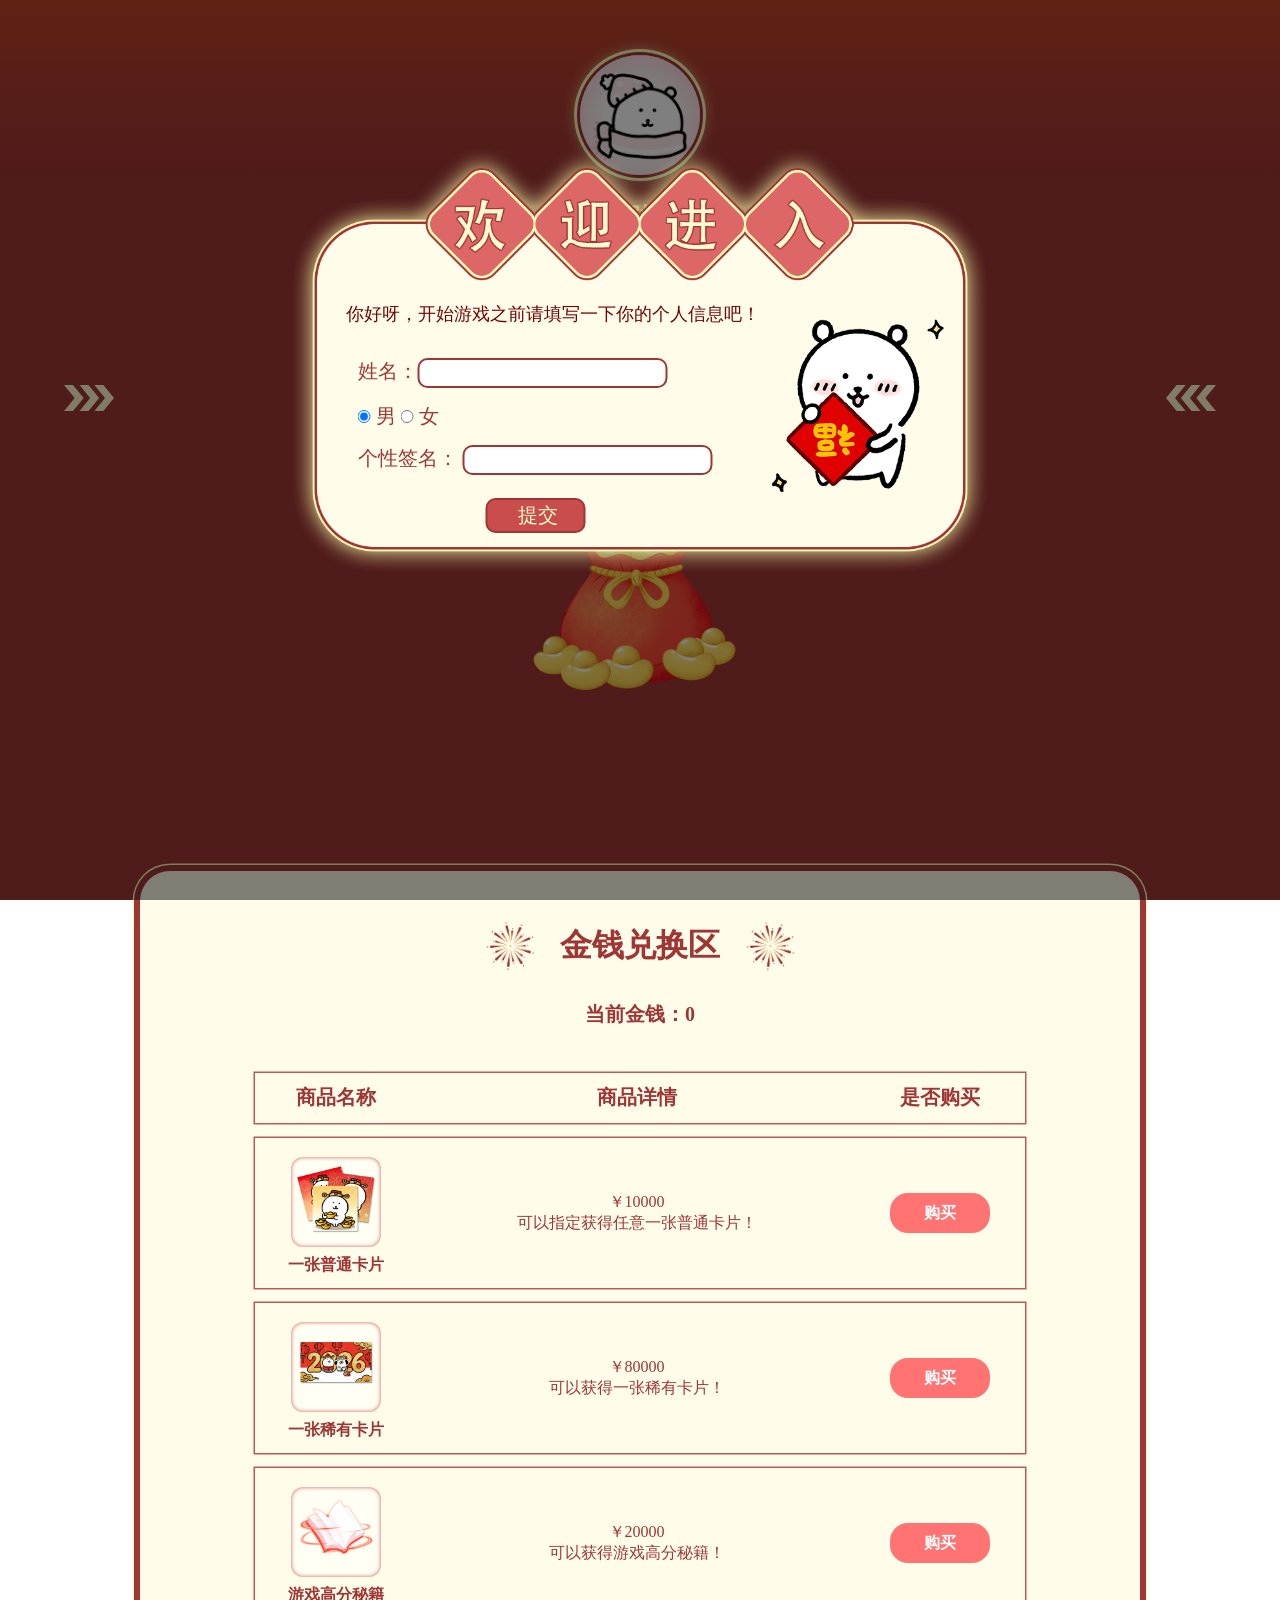
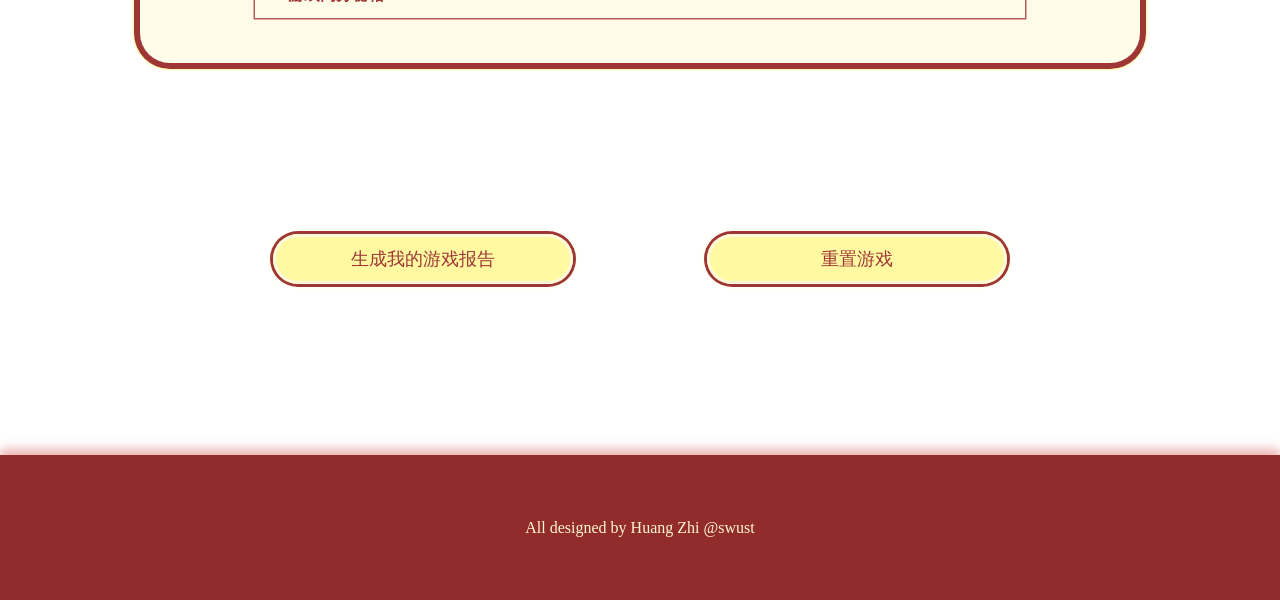
<file: index.html>
<!DOCTYPE html>
<html lang="en">
<head>
    <meta charset="UTF-8">
    <meta name="viewport" content="width=device-width, initial-scale=1.0">
    <title>新年红包页面</title>
    <link rel="stylesheet" href="./style1.css">
</head>
<body>
    <div class="wrapper"></div>
    <!-- 弹窗 -->

     <!-- 1.收集信息表单 -->
     <div class="collectInformation">
        <p>你好呀，开始游戏之前请填写一下你的个人信息吧！</p>
        <form >
            <div>姓名：<input type="text" name="username" required ></div>
            <div>
                <input type="radio" name="gender" id="male" value="男"checked ">
                <label for="male">男</label>
                <input type="radio" name="gender" id="female" value="女" >
                <label for="female">女</label>
            </div>
            <div>个性签名：
                <input type="text" name="signature" required>
            </div>
            <button type="submit">提交</button>
        </form>
     </div>
     <div class="popMask"></div>
     <!-- 2.游玩介绍弹窗 -->
      <div class="playIntroduction">
        <div class="playIntroductionContainer">
            <h4 class="greeting">亲爱的玩家，你好呀，新年快乐！🐎</h4>
            <h4>祝你马年大吉，万事顺意，好运一马当先！</h4>
            <div class="playIntroductionContent">
                <p>
                欢迎来到这款新年趣味小游戏～<br>
                <br>
                【游戏玩法】：<br>
                点击屏幕中间的红包，就能开启一整年的好运气啦。<br>
                大多数时候，你每点开一个红包，都会获得 +100 金钱；<br>
                偶尔还会遇到特殊红包，可能开出精美收藏卡片并赠送鞭炮，甚至触发<strong>神马显灵</strong>，直接获得稀有卡片；<br>
                当然啦，在新年调皮的<strong>年兽也可能会突然出现</strong>，不小心抢走一点点小钱，别灰心，你可以用<strong>鞭炮</strong>赶走它！<br>
                <br>
                【界面介绍】：<br>
                界面左侧是你的信息栏，可以随时查看当前拥有的<strong>金钱</strong>和<strong>荣誉称号</strong>；<br>
                右侧会展示你收集到的所有卡片，越集越有成就感。<br>
                往下滑动还能进入兑换区：<br>
                你可以用赚到的金钱兑换心仪的<strong>卡片</strong>，或者购买<strong>游戏秘籍</strong>。<br>
                最后还能生成你的专属<strong>游戏总结</strong>，留住这份马年好运。<br>
                <br>
                祝你玩得开心，红包多多，卡片集齐，马年一路旺到底！🧧
            </p>
            </div>
        </div>
        <div class="confirm-button playIntroductionConfirm">
            确认
        </div>
     </div>
     <!-- 3.高分秘籍弹窗 -->
      <div class="strategyContainer">

        <div class="strategyPop">
            <div class="textTitle">
                <img src="./picture/firework_sign.png" alt="">
                 <span>高分秘籍</span>
                 <img src="./picture/firework_sign.png" alt="">
            </div>
            <p>
                <u>想要在游戏里轻松拿下高分、集齐稀有卡片、解锁全部荣誉称号？这份精心整理的高分秘籍，助你一路畅通，快速成为游戏大神！</u><br>
                <br>
                一、卡片获取技巧<br>
                1. 稀有卡片需要在金钱 <strong>＞50000</strong> 时才有机会抽到。前期可以多使用鞭炮驱赶年兽，快速积累金钱，早日解锁稀有卡片。<br>
                2. 普通卡片若是一直抽不到，当金钱 <strong>≥10000</strong> 后，可前往金钱兑换区直接购买，既省心又省力。<br>
                <br>
                二、荣誉称号获取方式<br>
                - 万贯入门选手：金钱＞10000，难度：★★☆<br>
                - 万贯财神：金钱＞100000，难度：★★★★★<br>
                - 神马欧皇：集齐7张卡片，难度：★★★★<br>
                - 百抽小能手：点击数＞100，难度：★★☆<br>
                - 千抽小能手：点击数＞1000，难度：★★★★<br>
                - 爆竹辞旧先锋：鞭炮使用次数＞20，难度：★★★☆<br>
                <br>
                三、高分核心秘诀<br>
                获得的荣誉称号越多、集齐的卡片越全、积攒的金钱越多，最终的综合评分就会越高。
            </p>
        </div>
        <div class="confirm-button strategyConfirm">
            确定
        </div>
        <div class="popMask strategyPopMask"></div>

      </div>
      


    <div class="gameArea">
        <div class="enter btn1">
                <img src="./picture/enterButton.png" alt="显示" class="enter-img">
        </div>
        
        <div class="messageWall">
            <div class="firecracker">
                <img src="./picture/firecracker.png" alt="">
                <span>：<span class="firecrackerNum">0</span></span>
                
            </div>
            <div class="moneyDisplay">
                <p class="moneyNum">当前金钱：<span>0</span></p>
            </div>
            <div class="fameWall">
                <h2>我的荣誉称号</h2>
                <div class="fameTable">
                    <table>
                        <thead class="thead1">
                            <tr>
                               <th>荣誉称号</th>
                               <th>是否获得</th>
                            </tr>
                        </thead>
                        <tbody class="tbody1">
                            <tr>
                                <td>万贯入门选手</td>
                                <td><span class="whetherGain isReachTenThousand">否</span></td>
                            </tr>
                            <tr>
                                <td>万贯财神</td>
                                <td><span class="whetherGain isReachOneHundredThousand">否</span></td>
                            </tr>
                            <tr>
                                <td>神马欧皇</td>
                                <td><span class="whetherGain obtainAllcards">否</span></td>
                            </tr>
                            <tr>
                                <td>百抽小能手</td>
                                <td><span class="whetherGain isReachHundredPoint">否</span></td>
                            </tr>
                            <tr>
                                <td>千抽小能手</td>
                                <td><span class="whetherGain isReachThousandPoint">否</span></td>
                            </tr>
                            <tr>
                                <td>爆竹辞旧先锋</td>
                                <td><span class="whetherGain useFirecrackertwenty">否</span></td>
                            </tr>
                        </tbody>
                    </table>
                </div>
            </div>
            <div class="close btn1">
                <p>+</p>
            </div>
            <div class="bagContainer">
                <span>背<br>包</span>
                <div class="itemContainer">
                    <!-- <div class="item">
                        <img src="./picture/strategy_sign.png" alt="">
                    </div> -->
                    

                </div>
            </div>

        </div>

        <div class="gameWall">
            <div class="information">
                <div class="avatar">
                    <img src="./picture/avatar-female.jpg" alt="">
                </div>
                <div class="playerName">
                    <p>玩家姓名</p>
                </div>
                <div class="signature">
                    <p>玩家签名拉拉拉拉啊啦啦啦</p>
                </div>
            </div>
            <div class="clickArea">
                <div class="textArea">
                    <h2>点击钱袋/回车键或空格键，接住财运</h1>
                    <p>当前金钱：<span>0</span></p>
                </div>
                <div class="moneyBag">
                    <img src="./picture/moneyBag.png" alt="钱袋" class="moneyBag-img">
                </div>
            </div>
        </div>



         <div class="enter btn2">
                <img src="./picture/enterButton.png" alt="显示" class="enter-img">
         </div>

        <div class="cardWall">
            
            

            <div class="close btn2">
                <p>+</p>
            </div>

            <div class="cardGrid">
                <div class="card card1">
                    <div class="cardNum cardNum1">0</div>
                    <img src="./picture/notGain.jpg" alt="未获得">
                </div>
                <div class="card card2">
                    <div class="cardNum cardNum2">0</div>
                    <img src="./picture/notGain.jpg" alt="未获得">
                </div>
                <div class="card card3">
                    <div class="cardNum cardNum3">0</div>
                    <img src="./picture/notGain.jpg" alt="未获得">
                </div>
                <div class="card card4">
                    <div class="cardNum cardNum4">0</div>
                    <img src="./picture/notGain.jpg" alt="未获得">
                </div>  
                <div class="card card5">
                    <div class="cardNum cardNum5">0</div>
                    <img src="./picture/notGain.jpg" alt="未获得">
                </div>
                <div class="card card6">
                    <div class="cardNum cardNum6">0</div>
                    <img src="./picture/notGain.jpg" alt="未获得">
                </div>
                <div class="card card7">
                    <div class="cardNum cardNum7">0</div>
                    <img src="./picture/notGain2.jpg" alt="未获得">
                </div>
                 
            </div>

        </div>

    </div>

    <div class="purchaseArea">
        <div class="textTitle">
            <img src="./picture/firework_sign.png" alt="">
            <span>金钱兑换区</span>
            <img src="./picture/firework_sign.png" alt="">
        </div>
        <p class="purchaseMoneyNum">当前金钱：<span>0</span></p>
        <div class="purchaseContainer">
            <table class="purchaseTable">
                <thead class="thead2">
                    <tr>
                    <th>商品名称</th>
                    <th>商品详情</th>
                    <th>是否购买</th>
                    </tr>
                </thead>
                <tbody class="tbody2">
                    <tr>
                        <td class="goods">
                            <span class="sign">
                                <img src="./picture/normalCard_sign.png" alt="普通卡片">
                            </span>
                            <span>一张普通卡片</span>
                        </td>
                        <td>￥10000<br>可以指定获得任意一张普通卡片！</td>
                        <td><div class="Purchase normalCard">购买</div></td>
                    </tr>
                    <tr>
                        <td class="goods">
                            <span class="sign">
                                <img src="./picture/rareCard_sign.png" alt="稀有卡片">
                            </span>
                            <span>一张稀有卡片</span>
                        </td>
                        <td>￥80000<br>可以获得一张稀有卡片！</td>
                        <td><div class="Purchase rareCard">购买</div></td>
                    </tr>
                    <tr >
                        <td class="goods">
                            <span class="sign">
                                <img src="./picture/strategy_sign.png" alt="游戏高分秘籍">
                            </span>
                            <span>游戏高分秘籍</span>
                        </td>
                        <td>￥20000<br>可以获得游戏高分秘籍！</td>
                        <td><div class="Purchase gameStrategy">购买</div></td>
                    </tr>
                </tbody>
                
                
            </table>
            
        </div>

    </div>

    <div class="bottonArea">
        <div class="last-button generateReport">生成我的游戏报告</div>
        <div class="last-button resetGame">重置游戏</div>
    </div>

    <div class="footer">
        <p>All designed by Huang Zhi @swust</p>

    </div>



    <script src="./index.js"></script>
</body>
</html>
</file>
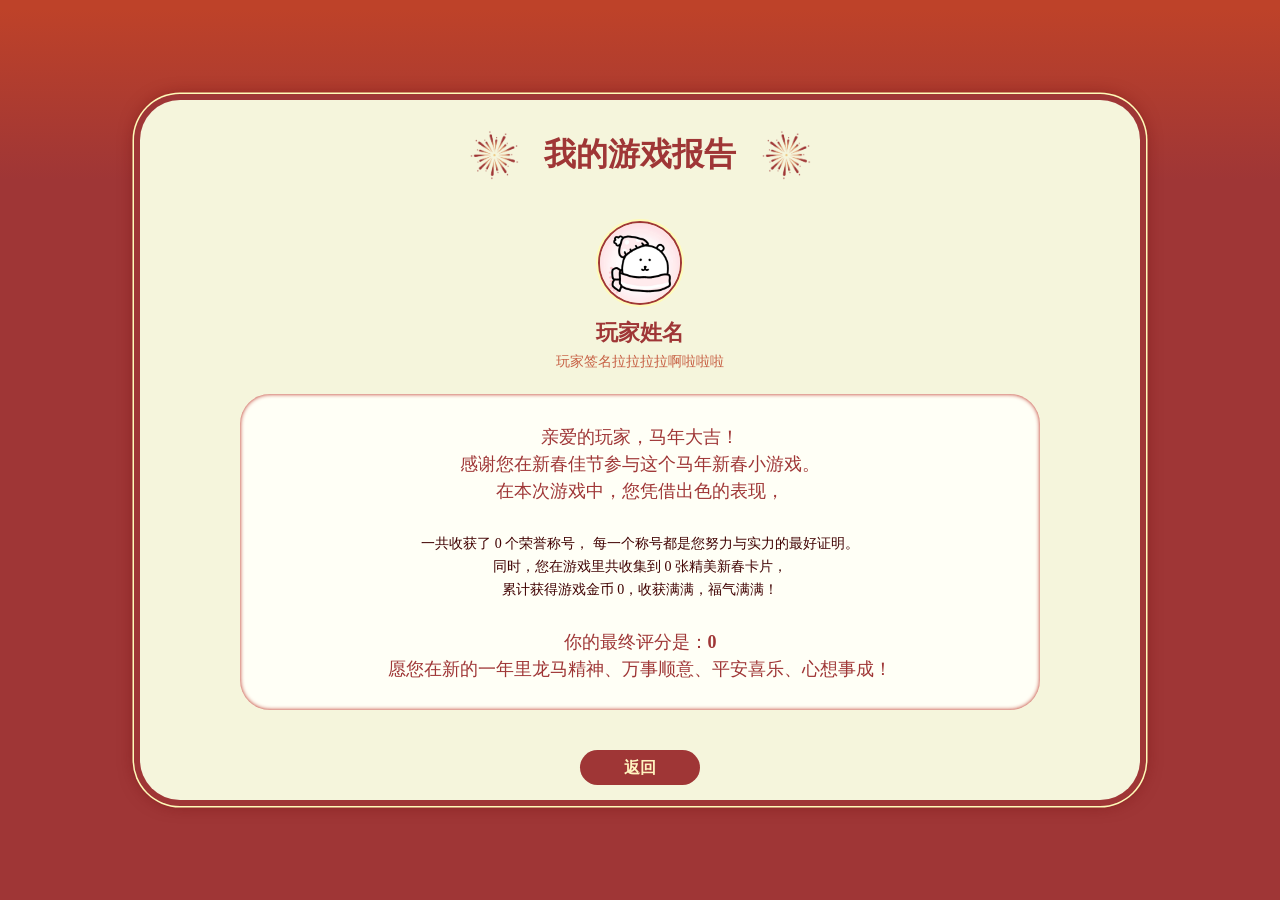
<file: summary.html>
<!DOCTYPE html>
<html lang="en">
<head>
    <meta charset="UTF-8">
    <meta name="viewport" content="width=device-width, initial-scale=1.0">
    <title>结算页面</title>
    <link rel="stylesheet" href="./style2.css">
</head>
<body >
    <div class="wrapper"></div>
    <div class="summaryContainer">
        <div class="textTitle">
            <img src="./picture/firework_sign.png" alt="">
            <span>我的游戏报告</span>
            <img src="./picture/firework_sign.png" alt="">
        </div>
        <div class="summaryContent">
            <div class="information">
                <div class="avatar">
                    <img src="./picture/avatar-female.jpg" alt="">
                </div>
                <div class="playerName">
                    <p>玩家姓名</p>
                </div>
                <div class="signature">
                    <p>玩家签名拉拉拉拉啊啦啦啦</p>
                </div>
            </div>
            <div class="textContent">
                <p class="greeting">
                    亲爱的玩家，马年大吉！<br>感谢您在新春佳节参与这个马年新春小游戏。<br>在本次游戏中，您凭借出色的表现，
                </p>
                <div class="contentDisplay">
                    <p class="content honor">一共收获了 <span class="titleCount">0</span> 个荣誉称号，
                    每一个称号都是您努力与实力的最好证明。</p>
                    <p class="content card">同时，您在游戏里共收集到 <span class="cardCount">0</span> 张精美新春卡片，</p>
                    <p class="content money">累计获得游戏金币 <span class="moneyCount">0</span>，收获满满，福气满满！</p>
                </div>
                <div class="greeting">
                    你的最终评分是：<span class="scoreCount"><strong>0</strong></span>
                    <br>
                    愿您在新的一年里龙马精神、万事顺意、平安喜乐、心想事成！
                </div>
                
            </div>
            
        </div>

        <div>
            <a href="./index.html" class="backButton">返回</a>
        </div>
        
    </div>

    <script src="./summary.js"></script>
</body>
</html>
</file>
<file: style1.css>
*{
    padding: 0;
    margin: 0;
    box-sizing: border-box;
}
body{
    height: 2200px;
    /* background:linear-gradient(180deg,#be4229 1%,#9f3636 20%,#9f3636 100%); */
    display: flex;
    flex-direction: column;
    align-items: center;
    gap: 100px;
    width: 100%;
    min-width: 1200px;
    flex-shrink: 0;
    /* background-repeat: no-repeat; */
}
.wrapper{
    position: fixed;
    top: 0;
    left: 0;
    width: 100%;
    height: 100%;
    background:linear-gradient(180deg,#be4229 1%,#9f3636 20%,#9f3636 100%);
    background-repeat: no-repeat;
    background-size: cover;
    z-index: -1;

}

.gameArea{
    width: 100%;
    height: 800px;
    display: flex;
    justify-content: space-between;
    align-items: center;
    position: relative;
    /* background-color: antiquewhite; */
}

/* 动画 */
@keyframes shine {
    0% {filter: drop-shadow(0 0 0 #fffbb8);}
    50% {filter: drop-shadow(0 0 8px #ff793f);}
    100% {filter: drop-shadow(0 0 0 #fffbb8);}
}
@keyframes float {
    0%{opacity: 1;
    scale: 1;
    transform: translateY(0);}
    100%{
        opacity: 0;
        scale:0.9;
        transform:translateY(-50px)
    }
}
    

/* 按钮 */
.enter{
    animation: shine 1.5s linear infinite;
}
.enter-img{
    width: 50px;
}
.enter.btn1{
    position: absolute;
    left: 5%;
    top:50%;
    transition: all ease 0.3s;
}
.enter.btn2{
    position: absolute;
    right: 5%;
    top:50%;
    transition: all ease 0.3s;
}
.enter.btn2 img{
    transform: scaleX(-1);
}
.enter:hover{
    cursor: pointer;
    transform: translateX(10px);
}
.enter.btn2:hover{
    transform: translateX(-10px);
    cursor: pointer;
}
.close{
    position: absolute;
    width: 30px;
    height: 30px;
    background-color: #dd6666;
    border-radius: 5px;
    transform: rotate(45deg);
    box-shadow: 0 0 0 2px #fffbb8,0 0 0 4px #9f3636;
    font-size: 28px;
    line-height: 27px;
    text-align: center;
    color: #fffacf;
    transition: background-color ease 0.1s;
}
.close.btn1{
    right: 60px;
    top: 85px;
}
.close:hover{
    background-color: #c94d4d;
    cursor: pointer;
}
.close.btn2{
    right: 60px;
    top: 75px;
}
.confirm-button{
    position: absolute;
    top: 80%;
    right: 22%;
    width: 100px;
    height: 30px;
    background-color: #dd6666;
    border-radius: 25px;
    /* border: 2px solid #9f3636; */
    box-shadow: 0 0 0 2px #9f3636,0 0 8px #feffcb;
    font-size: 16px;
    color: #fffacf;
    transition: background-color ease 0.1s;
    z-index: 111;
}
.confirm-button:hover{
    background-color: #c94d4d;
    cursor: pointer;
}
.confirm-button.monster{
    top: 72%;
    right: 51%;
    text-align: center;
    line-height: 30px;
    transition: all ease 0.1s;
}
.confirm-button.normalCard{
    top: 61%;
    left: 40%;
    transform: translate(-50%,-50%);
    box-shadow: 0 0 0 2px #9f3636,0 0 20px #fdff8c;
    text-align: center;
    line-height: 30px;
    z-index: 100;
}
.confirm-button.rareCard{
    top: 61%;
    left: 35%;
    transform: translate(-50%,-50%);
    box-shadow: 0 0 0 2px #9f3636,0 0 20px #fdff8c;
    text-align: center;
    line-height: 30px;
    z-index: 100;
}
.confirm-button.monsterFire{
    top: 72%;
    width: 130px;
    right: 70%;
    text-align: center;
    line-height: 30px;
    transition: all ease 0.1s;
}
.confirm-button.usefire{
    top: 72%;
    right: 62%;
    text-align: center;
    line-height: 30px;
    transition: all ease 0.1s;
}
.confirm-button.honor{
    width: 100px;
    height: 30px;
    line-height: 30px;
    text-align: center;
    top: 68%;
    left: 45%;
    z-index: 999;
} 
.Purchase{
    width: 100px;
    height: 40px;
    background-color: #ff7373;
    color: #fff;
    font-size: 16px;
    font-weight: bold;
    border-radius: 18px;
    display: inline-block;
    line-height: 40px;
}
.Purchase:hover{
    cursor: pointer;
    background-color: #e75757;
}
.strategyConfirm{
    top: 88%;
    right: 50%;
    transform: translate(50%,-50%);
    text-align: center;
    line-height: 30px;
}
.last-button{
    width: 300px;
    height: 50px;
    background-color: #fff9a1;
    border-radius: 25px;
    /* border: 2px solid #9f3636; */
    box-shadow: 0 0 0 3px #9f3636,0 0 8px #feffcb,inset 0 0 0 3px #fff9da;
    font-size: 18px;
    color: #9f3636;
    transition: background-color ease 0.1s;
    text-align: center;
    line-height: 50px;
    /* text-shadow: 0 0 2px #9f3636 */
}
.last-button:hover{
    background-color: #ffef92;
    cursor: pointer;
}
.playIntroductionConfirm{
    text-align: center;
    line-height: 30px;
}

/* 信息界面 */
.messageWall{
    width: 400px;
    height: 720px;
    /* background-color: aqua; */
    background-image: url("./picture/messageWall.png");
    background-size: contain;
    flex-shrink: 0;
    background-repeat: no-repeat;
    background-position: center;
    display: flex;
    flex-direction: column;
    /* justify-content: center; */
    align-items: center;
    position: relative;
    gap: 15px;
    opacity: 0; 
    pointer-events: none; 
    transition: opacity 0.4s ease; 
    padding-top: 140px;
}
.moneyDisplay{
    width: 290px;
    height: 40px;
    background-color: #dd6666;
    border-radius: 25px;
    border: 2px solid #9f3636;
    line-height: 35px;
    text-align: left;
    text-indent: 15px;
    font-size: 20px;
    color: #fffacf;
    

}
.fameWall{
    width: 290px;
    height: 300px;
    /* background-color: rgb(120, 120, 120); */
    display: flex;
    flex-direction: column;
    align-items: center;
    gap: 15px;
    padding-top: 18px;
}
h2{
    font-size: 24px;
    color: #9f3636;
}
table{
    border-collapse: collapse; /* 合并单元格边框，消除边框间隙 */
    border-spacing: 0; /* 强制设置单元格间距为0（兼容部分浏览器） */
    border: none; /* 可选：去掉表格整体边框（按需选择） */
}
thead.thead1 tr th{
    width: 145px;
    height: 30px;
    background-color: #feffcb;
    border: 2px solid #9f3636;
    
}
tbody.tbody1 tr td{
    width: 145px;
    height: 30px;
    background-color: #fffded;
    border: 2px solid #9f3636;
    text-align: center;

}
.whetherGain{
    width: 45px;
    height: 20px;
    background-color: #d3d3d3;
    /* background-color: #c0f1a0; */
    display: inline-block;
    line-height: 20px;
    text-align: center;
    
}
.firecracker{
    width: 110px;
    height: 40px;
    /* background-color: #b84242; */
    display: flex;
}
.firecracker img{
    width: 40px;
    height: 40px;
    object-fit: contain;
}
.firecracker span{
    line-height: 50px;
}



/* 游戏区域 */
 /* 信息面板 */
.gameWall{
    width: 400px;
    height: 700px;
    /* background-color: aquamarine; */
    display: flex;
    flex-direction: column;
    align-items: center;
    padding-top: 20px;
}
.information{
    width: 400px;
    height: 250px;
    /* background-color: #ffeb54; */
    display: flex;
    flex-direction: column;
    align-items: center;
    gap: 25px;
    
}
.avatar{
    width: 120px;
    height: 120px;
    border-radius: 50%;
    overflow: hidden;
    box-shadow: 0 0 0 3px #9f3636,0 0 0 6px #fffbb8,0 0 18px #fffbb8;
}
.avatar img{
    width: 100%;
    height: 100%;
    object-fit: cover;
}
.playerName{
    font-size: 24px;
    font-weight: bold;
    color: #feffcb;
    text-shadow: 0 0 3px #710505;
}
.signature{
    margin-top: -10px;
    font-size: 16px;
    color: #eaa08c;
}
 /* 钱袋点击区域 */
.clickArea{
    width: 400px;
    height: 450px;
    /* background-color: blue; */
    display: flex;
    flex-direction: column;
    align-items: center;
    gap: 25px;
    justify-content: center;
    padding-top: 60px;
}
h2{
    font-size: 24px; 
    color: #710505;
}
.textArea p{
    font-size: 20px;
    color: #710505;
    
}
.textArea{
    display: flex;
    flex-direction: column;
    align-items: center;
    justify-content: center;
    gap: 15px;

}
.moneyBag{
    position: relative;
    width: 400px;
    text-align: center;
}
.moneyBag-img{
    width: 250px;
    animation: shine 1.5s linear infinite;
    transition: transform 0.1s ease;
}
.moneyBag-img:hover{
    cursor: pointer;
}
.moneyBag-img:active{
    transform: scale(0.95);
}
/* 漂浮文字 */
.floatText{
    position: absolute;
    color: #feffcb;
    text-shadow: 0 0 3px #be4229;
    font-size: 20px;
    pointer-events: none;
    animation: float 1s forwards;
    
}



/* 卡片区域 */
.cardWall{
    width: 400px;
    height: 720px;
    /* background-color: aqua; */
    background-image: url("./picture/cardWall.png");
    background-size: contain;
    background-repeat: no-repeat;
    background-position: center;
    display: flex;
    flex-direction: column;
    /* justify-content: center; */
    align-items: center;
    position: relative;
    padding-top: 130px;
    gap: 40px;
    opacity: 0; 
    pointer-events: none; 
    transition: opacity 0.4s ease; 
    flex-shrink: 0;
}
.cardGrid{
    width: 300px;
    /* background-color: #8c8c8c; */
    display: grid;
    grid-template-columns: 120px 120px;
    grid-template-rows: 120px 120px 120px 120px;
    gap: 20px;
    justify-content: center;


}
.card{
    /* background-color: aqua; */
    position: relative;
    
}
.card img{
    width: 100%;
    height: 100%;
    object-fit: cover;
    border-radius: 10px;
    border: 2px solid #9f3636;

}
.card.card7{
    grid-column: 1 / 3;
    grid-row: 4 / 5;
}
.cardNum{
    position: absolute;
    top: 0;
    right: 0;
    width: 22px;
    height: 22px;
    border-radius: 50%;
    background-color: #dd6666;
    text-align: center;
    text-shadow: 0 0 2px #710505;
    line-height: 22px;
    font-size: 14px;
    color: #feffcb;
    box-shadow: 0 0 0 2px #fdff8c,0 0 0 4px #9f3636;
}







/* 表单弹窗 */
.collectInformation{
    position: fixed;
    width: 700px;
    height: 650px;
    /* background-color: aqua; */
    top: 40%;
    left: 50%;
    transform: translate(-50%,-50%);
    z-index: 100;
    background-image: url("./picture/welcomeEnter.png");
    background-size: contain;
    background-repeat: no-repeat;
    background-position: center;
    display: none;
}
form{
    position: absolute;
    top: 65%;
    left: 35%;
    height: 200px;
    transform: translate(-50%,-50%);
    /* background-color: #fff; */
    border-radius: 20px;
    /* box-shadow: 0 0 10px rgba(0, 0, 0, 0.5); */
    font-size: 20px;
    gap: 15px;
    display: flex;
    flex-direction: column;
    color: #9f3636;
}
input[type="text"]{
    width: 250px;
    height: 30px;
    border-radius: 10px;
    border: 2px solid #9f3636;
    padding-left: 10px;
    font-size: 16px;
}
button[type="submit"]{
    position: absolute;
    width: 100px;
    height: 35px;
    top: 70%;
    left: 50%;
    transform: translateX(-50%);
    border-radius: 10px;
    background-color: #c94d4d;
    border: 2px solid #9f3636;
    color: #feffcb;
    padding-left: 10px;
    font-size: 20px;
    text-indent: -5px;
}
button[type="submit"]:hover{
    cursor: pointer;
    background-color: #b84242;
}
.collectInformation p{
    position: absolute;
    top: 41%;
    left: 8%;
    font-size: 18px;
    color: #710505;
    /* white-space: nowrap; */
}
.popMask{
    position: fixed;
    width: 100%;
    height: 100%;
    background-color: rgba(0, 0, 0, 0.5);
    z-index: 97;
    display: none;
}

/* 游玩介绍弹窗 */
.playIntroduction{
    position: fixed;
    width: 1000px;
    height: 500px;
    /* background-color: aqua; */
    top: 40%;
    left: 53%;
    transform: translate(-50%,-50%);
    z-index: 98;
    background-image: url("./picture/playIntroduction.png");
    background-size: contain;
    background-repeat: no-repeat;
    background-position: center;
    display: none;
}
h4{
    color: #9f3636;
    text-indent: 11px;

}
.playIntroductionContainer{
    position: absolute;
    top: 35%;
    left: 10%;
}
.playIntroductionContent{
    margin-top: 10px;
    width: 530px;
    height: 200px;
    background-color: #ffffff77;
    padding: 15px;
    border-radius: 12px;
    overflow-y: scroll;
    box-shadow: 0 0 0 1.5px #9f3636;
    color: #9f3636;
    line-height: 1.7;
}
/* 整个滚动条 */
.playIntroductionContent::-webkit-scrollbar{
    width: 13px;
    height: 10px;
    /* box-shadow: 0 0 0 5px #9f3636; */
}
/* 滚动条轨道 */
.playIntroductionContent::-webkit-scrollbar-track{
    background: #facfc0; /* 轨道背景色 */
    border-radius: 5px;
    border: 2px solid #9f3636;
}
/* 滚动条滑块 */
.playIntroductionContent::-webkit-scrollbar-thumb{
    background: #9f3636; 
    border-radius: 5px;
    
}
/* 滚动条滑块悬停效果 */
.playIntroductionContent::-webkit-scrollbar-thumb:hover{
    background: #c13d00; 
}

/* 年兽出没弹窗 */
.monsterContainer{
    position: fixed;
    width: 600px;
    height: 600px;
    top: 45%;
    left: 50%;
    /* background-color: #41b0ff; */
    transform: translate(-50%,-50%);
    z-index: 99;
    background-image: url("./picture/monster.png");
    background-size: contain;
    background-repeat: no-repeat;
    background-position: center;
    display: block;
}
/* 用鞭炮赶走年兽 */
.usefireContainer{
    position: fixed;
    width: 600px;
    height: 600px;
    top: 45%;
    left: 50%;
    /* background-color: #41b0ff; */
    transform: translate(-50%,-50%);
    z-index: 99;
    background-image: url("./picture/usefire.png");
    background-size: contain;
    background-repeat: no-repeat;
    background-position: center;
    display: block;

}


/* 抽中普通卡片弹窗 */
.normalCardContainer{
    position: fixed;
    width: 1300px;
    height: 800px;
    top: 45%;
    left: 50%;
    /* background-color: #41b0ff; */
    transform: translate(-50%,-50%);
    z-index: 99;
    background-image: url("./picture/normalCardPop.png");
    background-size: contain;
    background-repeat: no-repeat;
    background-position: center;
}
.normalCardImage{
    position: absolute;
    width: 200px;
    height: 200px;
    background-color: aqua;
    top: 52%;
    left: 60%;
    border-radius: 20px;
    transform: translate(-50%,-50%);
}
.normalCardText{
    display: flex;
    flex-direction: column;
    position: absolute;
    height: 200px;
    width: 250px;
    /* background-color: chartreuse; */
    top: 52%;
    left: 41%;
    transform: translate(-50%,-50%);
    color: #9f3636;
    font-size: 20px;
    padding-top: 8px;
    text-align: center;
    line-height: 1.7;
}    
/* 抽中稀有卡片 */
.rareCardContainer{
    position: fixed;
    width: 1500px;
    height: 800px;
    top: 45%;
    left: 50%;
    /* background-color: #41b0ff; */
    transform: translate(-50%,-50%);
    z-index: 99;
    background-image: url("./picture/rareCardPop.png");
    background-size: contain;
    background-repeat: no-repeat;
    background-position: center;
}
.rareCardImage{
    position: absolute;
    width: 355px;
    height: 200px;
    background-color: aqua;
    top: 52%;
    left: 60%;
    border-radius: 20px;
    transform: translate(-50%,-50%);
}
.rareCardText{
    display: flex;
    flex-direction: column;
    position: absolute;
    height: 200px;
    width: 280px;
    /* background-color: chartreuse; */
    top: 52%;
    left: 36%;
    transform: translate(-50%,-50%);
    color: #9f3636;
    font-size: 20px;
    padding-top: 8px;
    text-align: center;
    line-height: 1.7;
    letter-spacing: 1px;
}    

/* 获得荣誉称号弹窗 */
.honorPop{
    position: fixed;
    width: 1000px;
    height: 700px;
    top: 45%;
    left: 50%;
    /* background-color: #41b0ff; */
    transform: translate(-50%,-50%);
    z-index: 110;
    background-image: url("./picture/honorPop.png");
    background-size: contain;
    background-repeat: no-repeat;
    background-position: center;
}
.honorTitleText{
    position: absolute;
    top: 43%;
    left: 27%;
    color: #9f3636;
    font-size: 20px;
    padding-top: 8px;
    text-align: center;
    line-height: 1.7;
    letter-spacing: 1px;
}
.honorPopMask{
    position: fixed;
    width: 100%;
    height: 100%;
    background-color: rgba(0, 0, 0, 0.5);
    z-index: 109;
    display: block;
}

/* 兑换区 */
.purchaseArea{
    background-color: #fffdea;
    width: 1000px;
    height: 820px;
    border-radius: 30px;
    display: flex;
    flex-direction: column;
    align-items: center;
    gap: 30px;
    padding-top: 50px;
    box-shadow: 0 0 0 6px #9f3636,0 0 0 7.5px #fffbb8;
}
.textTitle{
    display: flex;
    align-items: center;
    justify-content: center;
    gap: 25px;
}
.textTitle span{
    font-size: 32px;
    color: #9f3636;
    font-weight: bold;
}
.textTitle img{
    width: 50px;
    height: 50px;
    
}
.purchaseTable{
    width: 800px;
    height: 300px;
    /* background-color: rgb(255, 255, 203); */
    border: 30px;
    text-align: center;
    border-collapse: separate;
    border-spacing: 15px;
    color: #9f3636;
}
.purchaseTable tr{
    box-shadow: 0 0 0 1.5px #bd5858;
    
    /* background-color: #fffdea; */
    
}
.thead2 th{
    height: 50px;
    font-size: 20px;
    color: #9f3636;
    font-weight: bold;
}
.tbody2 tr{
    height: 150px;
}

.goods{
    /* background-color: aqua; */
    display: flex;
    align-items: center;
    justify-content: center;
    flex-direction: column;
    height: 100%;
}
.sign{
    height: 90px;
    width: 90px;
    background-color: #fffff3;
    box-shadow: inset 0 0 4px #cf5858;
    border-radius: 12px;
}
.sign img{
    width: 80px;
    height: 80px;
}
.goods span{
    margin-top: 8px;
    font-size: 16px;
    color: #9f3636;
    font-weight: bold;
}
.purchaseMoneyNum{
    font-size: 20px;
    color: #9f3636;
    font-weight: bold;
}



/* 高分秘籍弹窗 */
.strategyContainer{
    position: fixed;
    width: 100%;
    height: 100%;
    top: 0;
    left: 0;
    display: flex;
    align-items: center;
    justify-content: center;
    z-index: 50;
    display: none;
}
.strategyPop{
    position: fixed;
    top: 50%;
    left: 50%;
    transform: translate(-50%,-50%);
    background-color: #fffdea;
    width: 1000px;
    height: 700px;
    border-radius: 30px;
    display: flex;
    flex-direction: column;
    align-items: center;
    gap: 30px;
    padding-top: 50px;
    box-shadow: 0 0 0 6px #9f3636,0 0 0 7.5px #fffbb8;
    z-index: 50;
}
.popMask.strategyPopMask{
    background-color: rgba(0, 0, 0, 0.5);
    z-index: 49;
    display: block;
}
.strategyPop p{
    width: 850px;
    height: 500px;
    padding: 30px;
    background-color: chartreuse;
    border-radius: 20px;
    font-size: 18px;
    color: #9f3636;
    line-height: 1.8;
    letter-spacing: 1px;
    padding-top: 8px;
    overflow-y:scroll;
    background-color: #ffffff77;
    box-shadow: 0 0 0 1.5px #9f3636;
}
/* 整个滚动条 */
.strategyPop p::-webkit-scrollbar{
    width: 13px;
    height: 10px;
    /* box-shadow: 0 0 0 5px #9f3636; */
}
/* 滚动条轨道 */
.strategyPop p::-webkit-scrollbar-track{
    background: #facfc0; /* 轨道背景色 */
    border-radius: 5px;
    border: 2px solid #9f3636;
}
/* 滚动条滑块 */
.strategyPop p::-webkit-scrollbar-thumb{
    background: #9f3636; 
    border-radius: 5px;
    
}
/* 滚动条滑块悬停效果 */
.strategyPop p::-webkit-scrollbar-thumb:hover{
    background: #c13d00; 
}


/* 背包 */
.bagContainer{
    background-color: #fffdea;
    width: 320px;
    height: 100px;
    border-radius: 30px;
    display: flex;
    gap: 10px;
    align-items: center;
    /* box-shadow: 0 0 0 2px #9f3636; */
    padding: 5px 10px;
    color: #9f3636;
}
.itemContainer{
    display: flex;
    align-items: center;
    /* padding-left: 15px; */
    padding: 5px 15px;
    background-color: #fffade;
    box-shadow: 0 0 0 1px #9f3636,inset 0 0 4px #d34c4c;
    width: 265px;
    height: 80px;
    border-radius: 10px;
    gap: 10px;
    overflow-x: auto;
}
.item{
    width: 45px;
    height: 45px;
    background: linear-gradient(180deg, #fffdc8 50%,#ffe2bc);
    /* background-color: #fffdc8; */
    box-shadow: 0 0 0 1px #dc7373,inset 0 0 2px #c25e33;
    border-radius: 5px;
    transition: all 0.1s ease-in-out;
}
.item:hover{
    transform: scale(1.02);
    cursor: pointer;
}
.itemImg{
    width: 45px;
    height: 45px;
    
}
.bagContainer span{
    font-weight: bold;
}
/* 整个滚动条 */
.itemContainer::-webkit-scrollbar{
    width: 13px;
    height: 8px;
    /* box-shadow: 0 0 0 5px #9f3636; */
}
/* 滚动条轨道 */
.itemContainer::-webkit-scrollbar-track{
    background: #facfc0; /* 轨道背景色 */
    border-radius: 5px;
    border: 2px solid #9f3636;
}
/* 滚动条滑块 */
.itemContainer::-webkit-scrollbar-thumb{
    background: #9f3636; 
    border-radius: 5px;
    
}
/* 滚动条滑块悬停效果 */
.itemContainer::-webkit-scrollbar-thumb:hover{
    background: #c13d00; 
}
.bagCardImg{
    width: 100%;
    height: 100%;
    position: fixed;
    background-color: rgba(0, 0, 0, 0.5);
    background-image: url('./picture/card1.jpg');
    background-size: 400px auto;
    background-position: center;
    background-repeat: no-repeat;
}





/* 底部按钮区域 */
.bottonArea{
    height: 200px;
    width: 1000px;
    /* background-color: #fffdea; */
    display: flex;
    align-items:center;
    justify-content: space-evenly;
}

/* footer */
.footer{
    height: 150px;
    width: 100%;
    background-color: #922c2c;
    display: flex;
    align-items: center;
    justify-content: center;
    margin-top: auto;
    color: #fff8cf;
    box-shadow: 0 -6px 10px #cb33335e;
}
</file>
<file: style2.css>
*{
    padding: 0;
    margin: 0;
    box-sizing: border-box;
}
body{
    display: flex;
    height: 100vh;
    width: 100vw;
    flex-direction: column;
    align-items: center;
    justify-content: center;
    gap: 100px;
    width: 100%;
    min-width: 1200px;
    flex-shrink: 0;
    /* background-repeat: no-repeat; */
}
.wrapper{
    position: fixed;
    top: 0;
    left: 0;
    width: 100%;
    height: 100%;
    background:linear-gradient(180deg,#be4229 1%,#9f3636 20%,#9f3636 100%);
    background-repeat: no-repeat;
    background-size: cover;
    z-index: -1;

}

.textTitle{
    display: flex;
    align-items: center;
    justify-content: center;
    gap: 25px;
}
.textTitle span{
    font-size: 32px;
    color: #9f3636;
    font-weight: bold;
}
.textTitle img{
    width: 50px;
    height: 50px;
    
}

.summaryContainer{
    opacity: 0;
    animation: slide 0.8s ease-in-out forwards;
    width: 1000px;
    height: 700px;
    background-color: beige;
    display: flex;
    flex-direction: column;
    align-items: center;
    /* justify-content: center; */
    gap: 20px;
    border-radius: 40px;
    padding-top: 30px;
    box-shadow: 0 0 0 6px #9f3636,0 0 0 7.5px #fffbb8,0 0 20px #6d0c0c;
}
.summaryContent{
    width: 900px;
    height: 530px;
    /* background-color: #fffeea; */
    border-radius: 40px;
    padding: 20px;
    /* box-shadow:  0 0 8px #c74040; */
    display: flex;
    flex-direction: column;
    align-items: center;
    justify-content: center;
    gap: 20px;
}

.information{
    width: 100%;
    height: 200px;
    /* background-color: #6d0c0c; */
    display: flex;
    flex-direction: column;
    align-items: center;
    justify-content: center;
    gap: 15px;
}
.avatar{
    width: 80px;
    height: 80px;
    border-radius: 50%;
    overflow: hidden;
    box-shadow: 0 0 0 2px #9f3636,0 0 0 4px #fffbb8;
}
.avatar img{
    width: 100%;
    height: 100%;
    object-fit: cover;
}
.playerName{
    font-size: 22px;
    font-weight: bold;
    color: #9f3636;
    /* text-shadow: 0 0 3px #710505; */
}
.signature{
    margin-top: -10px;
    font-size: 14px;
    color: #c76145;
}

.textContent{
    width: 800px;
    height: 400px;
    background-color: #fffff6;
    box-shadow: inset 0 0  4px #b62015;
    border-radius: 30px;
    display: flex;
    flex-direction: column;
    /* align-items: center; */
    gap: 30px;
    padding-top:30px ;
}
.greeting{
    font-size: 18px;
    color: #9f3636;
    text-align: center;
    line-height: 1.5;
}
.greeting:nth-child(1){
    animation: textSlide 0.8s ease-in-out forwards;
    opacity: 0;
    animation-delay: 0.5s;
}
.greeting:nth-child(3){
    animation: textSlide 0.8s ease-in-out forwards;
    opacity: 0;
    animation-delay: 1.5s;
}
.contentDisplay{
    font-size: 14px;
    color: #400202;
    /* text-align: center; */
    display: flex;
    flex-direction: column;
    gap: 5px;
    align-items: center;
    opacity: 0;
    animation: textSlide 0.8s ease-in-out forwards;
    animation-delay: 1s;
}


.backButton{
    width: 120px;
    height: 35px;
    background-color: #9f3636;
    color: #fff4c0;
    font-size: 16px;
    font-weight: bold;
    border-radius: 20px;
    border: none;
    display: block;
    text-align: center;
    line-height: 35px;
    text-decoration: none;
    
}
.backButton:hover{
    background-color: #b62015;
}


/* 动画 */
@keyframes slide {
    0%{
        transform: translateY(100px) scale(0.9);
        opacity: 0;
    }
    100%{
        transform: translateY(0) scale(1);
        opacity: 1;
    }
}
@keyframes textSlide {
     0%{
        transform: translateY(50px) scale(0.9);
        opacity: 0;
    }
    100%{
        transform: translateY(0) scale(1);
        opacity: 1;
    }

}
</file>
